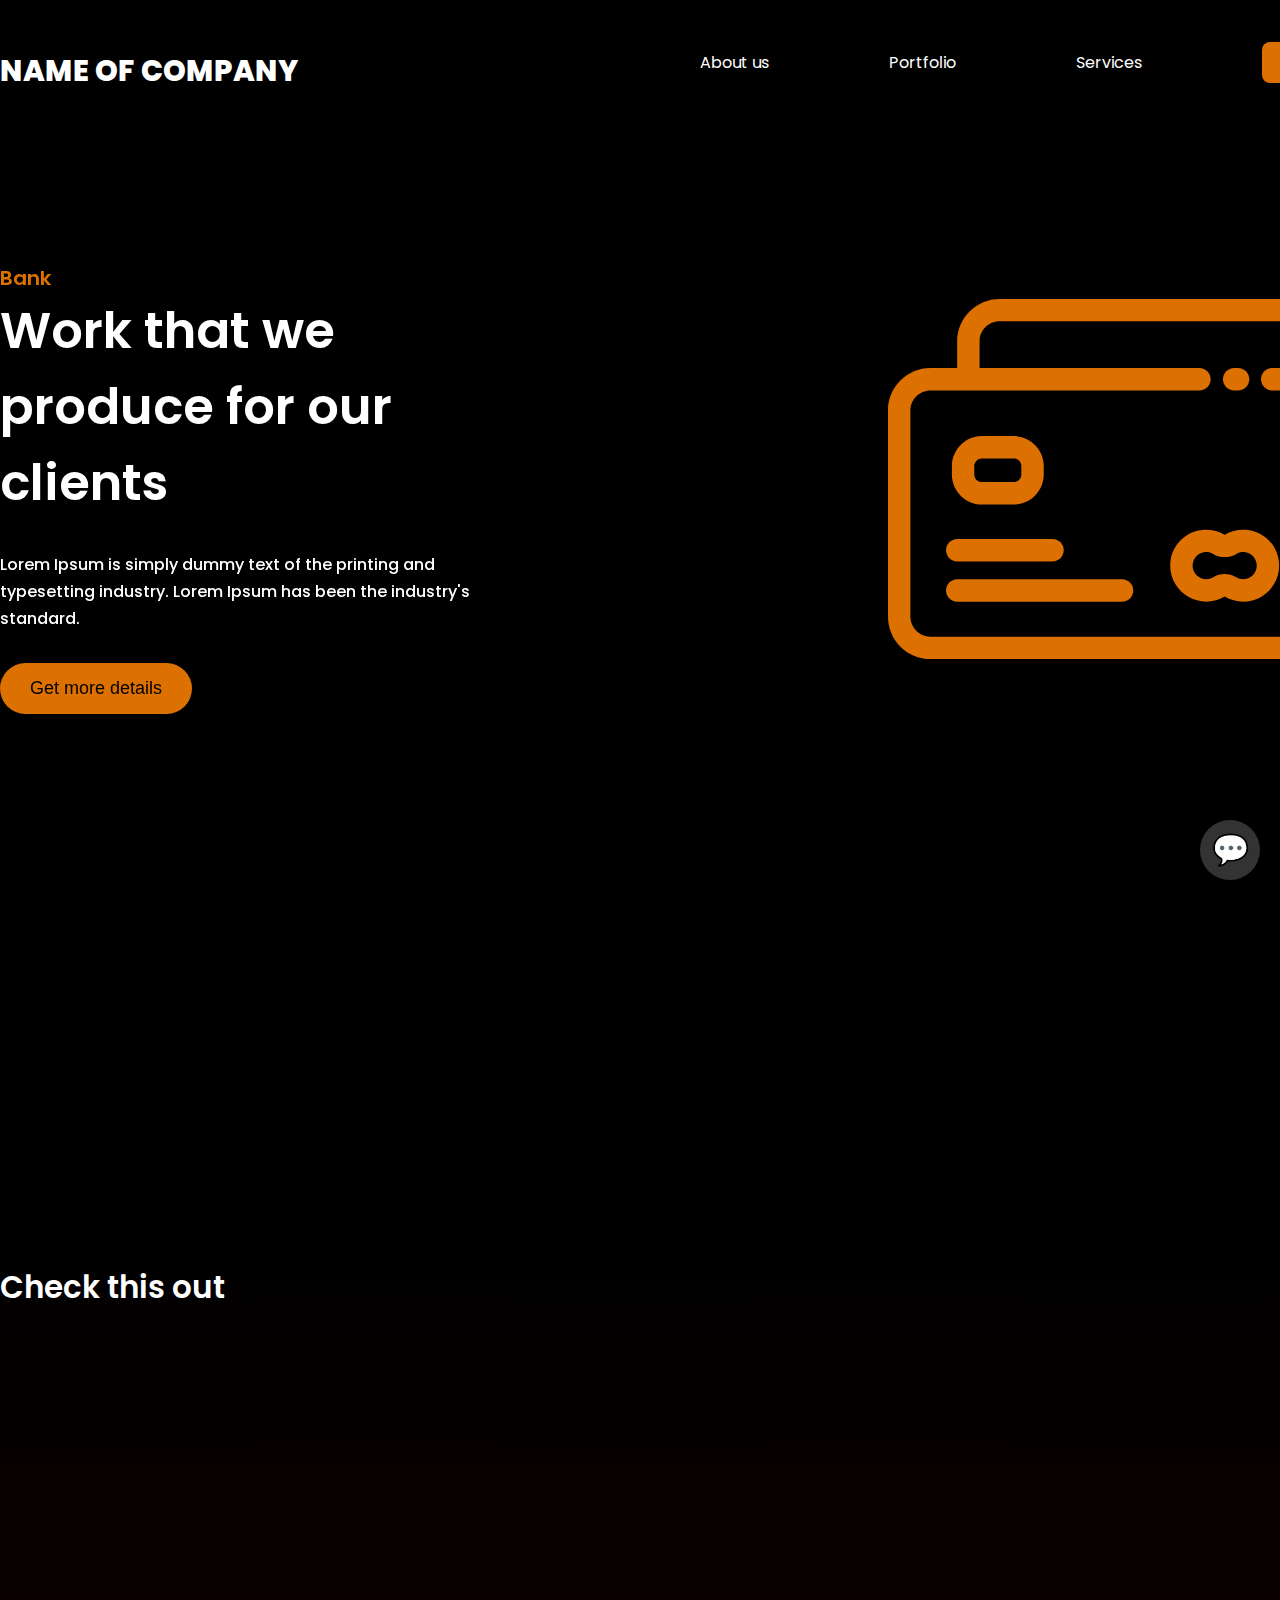
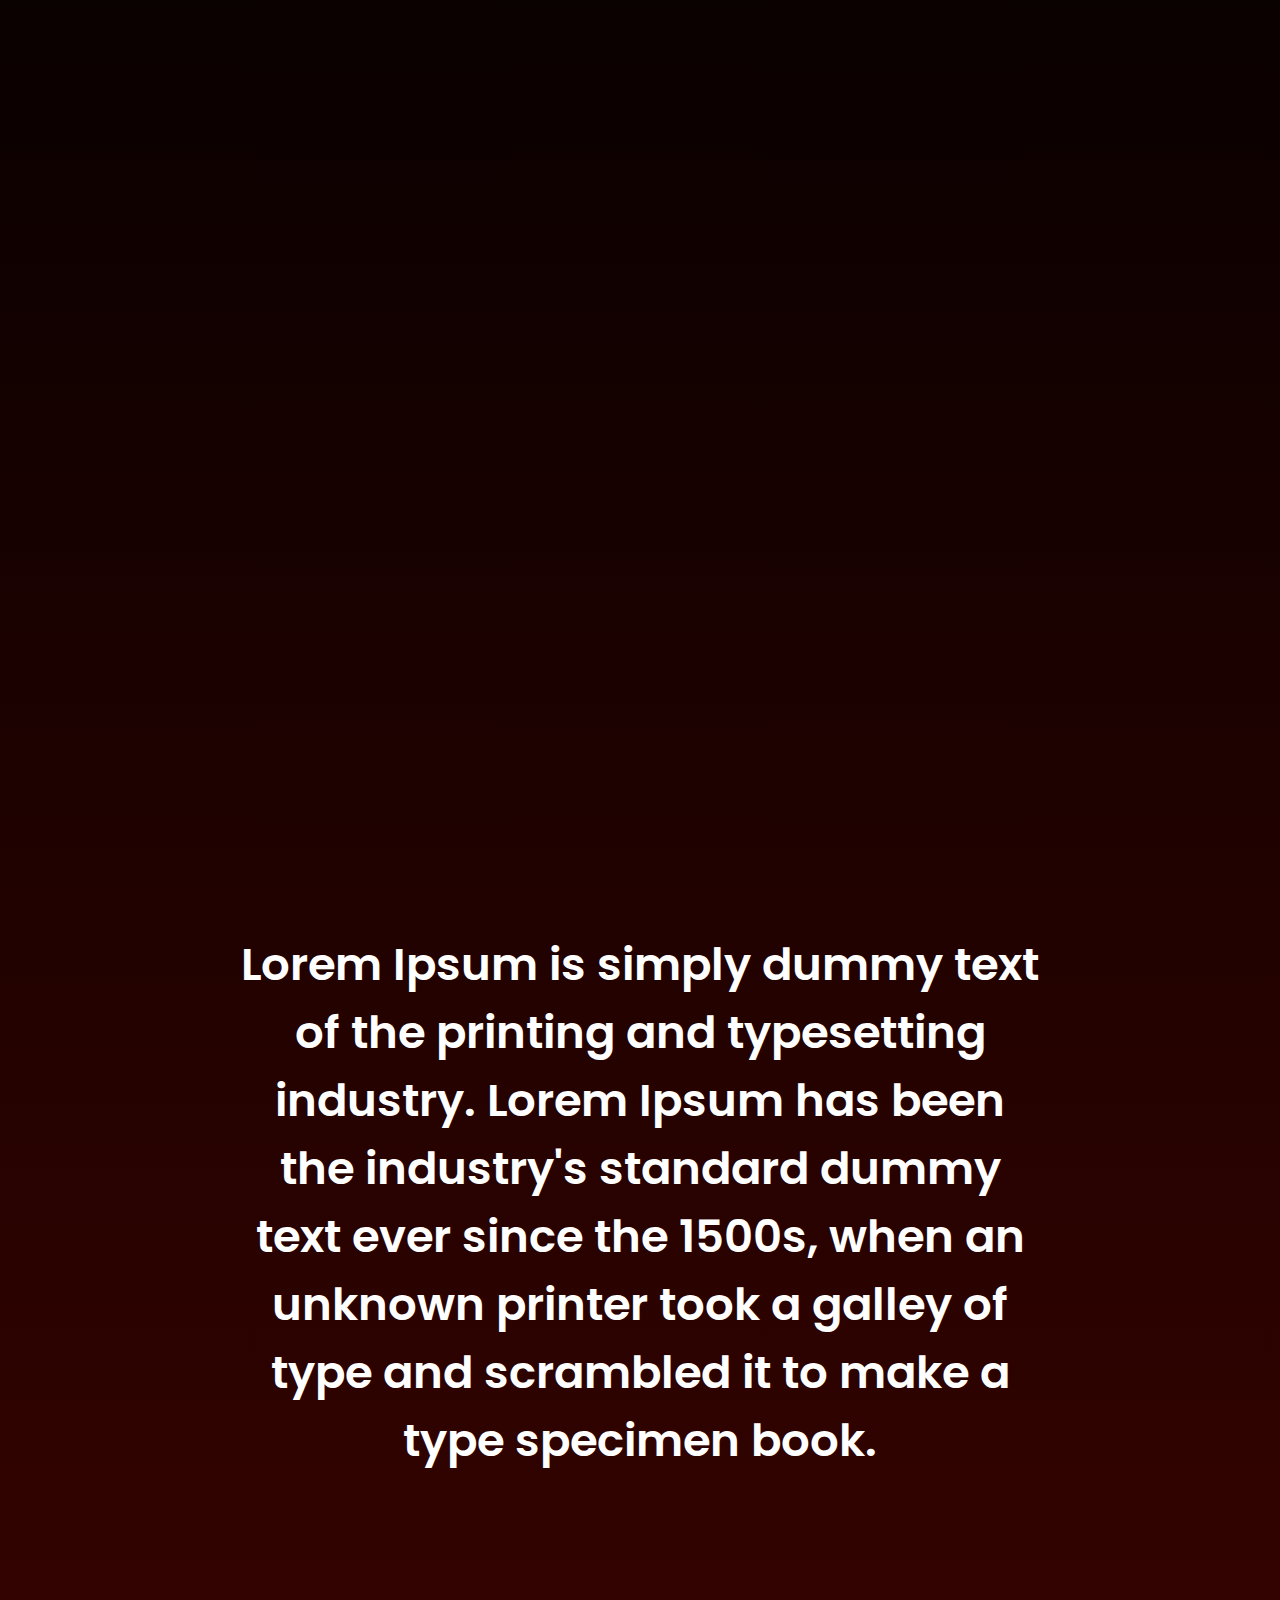
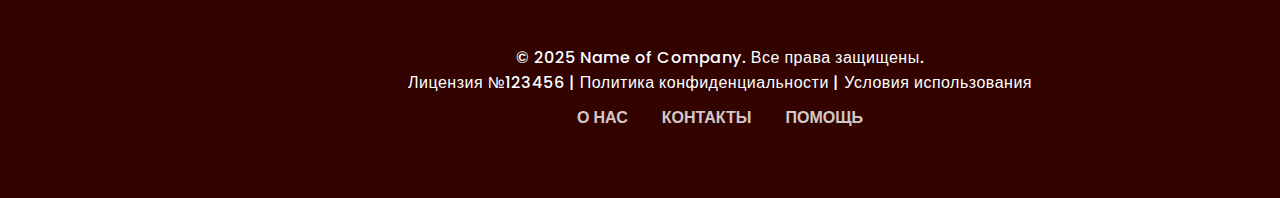
<file: index.html>
<!DOCTYPE html>
<html lang="en">
<head>
    <meta charset="UTF-8">
    <meta name="viewport" content="width=device-width, initial-scale=1.0">
    <title>Name</title>
    <link rel="stylesheet" href="css/style.css">
</head>

<body>
    <div class="wrapper">
        <header class="container">
            <span class="logo">Name of Company</span>
            <nav>
                <ul>
                    <li>
                        <a href="#">About us</a>
                        <ul class="dropdown">
                          <li><a href="#">Our Team</a></li>
                          <li><a href="#">Our History</a></li>
                        </ul>
                      </li>
                      <li>
                        <a href="#">Portfolio</a>
                        <ul class="dropdown">
                          <li><a href="#">Web</a></li>
                          <li><a href="#">Mobile</a></li>
                          <li><a href="#">Design</a></li>
                        </ul>
                      </li>
                      <li>
                        <a href="#">Services</a>
                        <ul class="dropdown">
                          <li><a href="#">Consulting</a></li>
                          <li><a href="#">Support</a></li>
                        </ul>
                      </li>
                      
                    <li class="btn"><a id="accountButton" href="login.html">Login/Sign up</a></li>
                </ul>
            </nav>
        </header>

        <div style="margin-top: 50px;" class="hero container">
            <div class="hero--info">
                <h2>Bank</h2>
                <h1>Work that we
                    produce for our
                    clients</h1>
                <p>Lorem Ipsum is simply dummy text of the printing and
                    typesetting industry. Lorem Ipsum has been the industry's
                    standard.</p>
                <button style="margin-bottom: 400px;" class="btn">Get more details</button>
            </div>
            <img src="img/picture4.svg" alt="">
        </div>
        <div class="container trending">
            <a href="cards.html" class="see-all">SEE ALL</a>
            <h3>Check this out</h3>
            

            <div class="cards">
                <img src="img/11.png" alt="Regular">
                <img src="img/12.png" alt="Junior">
                <img src="img/13.png" alt="Silver">
                <img src="img/14.png" alt="Business">
            </div>              
        </div>
        <div class="container big-text">
          <p style="margin-bottom: 100px;" >Lorem Ipsum is simply dummy text of the printing and typesetting industry. 
            Lorem Ipsum has been the industry's standard dummy text ever since the 1500s, 
            when an unknown printer took a galley of type and scrambled it to make a type 
            specimen book.</p>
        </div>
      
    </div>
    <script src="js/script.js"></script>
    <a href="support.html" class="floating-button">💬</a>
    <footer class="footer">
      <div class="container">
          <div class="footer-content">
              <p>&copy; 2025 Name of Company. Все права защищены.</p>
              <p>Лицензия №123456 | <a style="color: white;" href="privacy.html">Политика конфиденциальности</a> | <a style="color: white;" href="terms.html">Условия использования</a></p>
          </div>
          <div class="footer-links">
              <a href="#">О нас</a>
              <a style="margin-left: 30px;" href="#">Контакты</a>
              <a style="margin-left: 30px;" href="#">Помощь</a>
          </div>
          <div class="social-links">
              <a href="#"><i class='bx bxl-facebook'></i></a>
              <a href="#"><i class='bx bxl-twitter'></i></a>
              <a href="#"><i class='bx bxl-linkedin'></i></a>
          </div>
      </div>
  </footer>
  
</body>

</html>
</file>
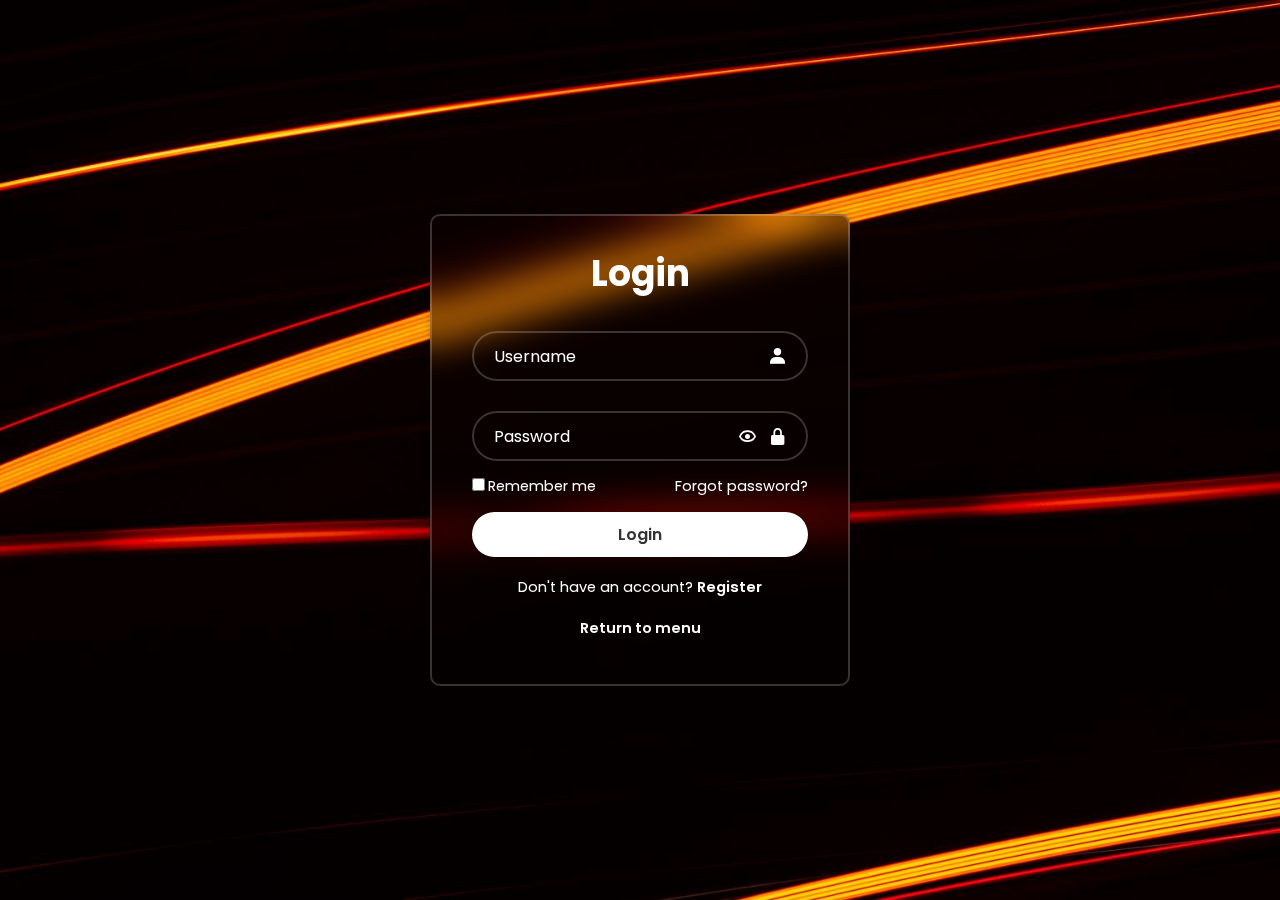
<file: login.html>
<!DOCTYPE html>
<html lang="en">
<head>
  <meta charset="UTF-8" />
  <meta name="viewport" content="width=device-width, initial-scale=1.0"/>
  <title>Login Page</title>
  <link rel="stylesheet" href="css/login_style.css">
  <link href="https://unpkg.com/boxicons@2.1.4/css/boxicons.min.css" rel="stylesheet">
</head>
<body>
  <div class="wrapper">
    <form action="login.php" method="post">
      <h1>Login</h1>

      <div class="input-box">
        <input type="text" name="username" placeholder="Username" required />
        <i class='bx bxs-user'></i>
      </div>

      <div class="input-box">
        <input type="password" name="password" id="password" placeholder="Password" required />
        <i class='bx bxs-lock-alt'></i>
        <i class='bx bx-show' id="togglePassword"></i>
      </div>

      <div class="remember-forgot">
        <label><input type="checkbox" />Remember me</label>
        <a href="#">Forgot password?</a>
      </div>

      <button type="submit" class="btn">Login</button>

      <div class="register-link">
        <p>Don't have an account? <a href="reg.html">Register</a></p>
      </div>

      <div class="register-link">
        <p><a href="index.html">Return to menu</a></p>
      </div>
    </form>
  </div>
  <script src="js/script.js"></script>
</body>
</html>
</file>
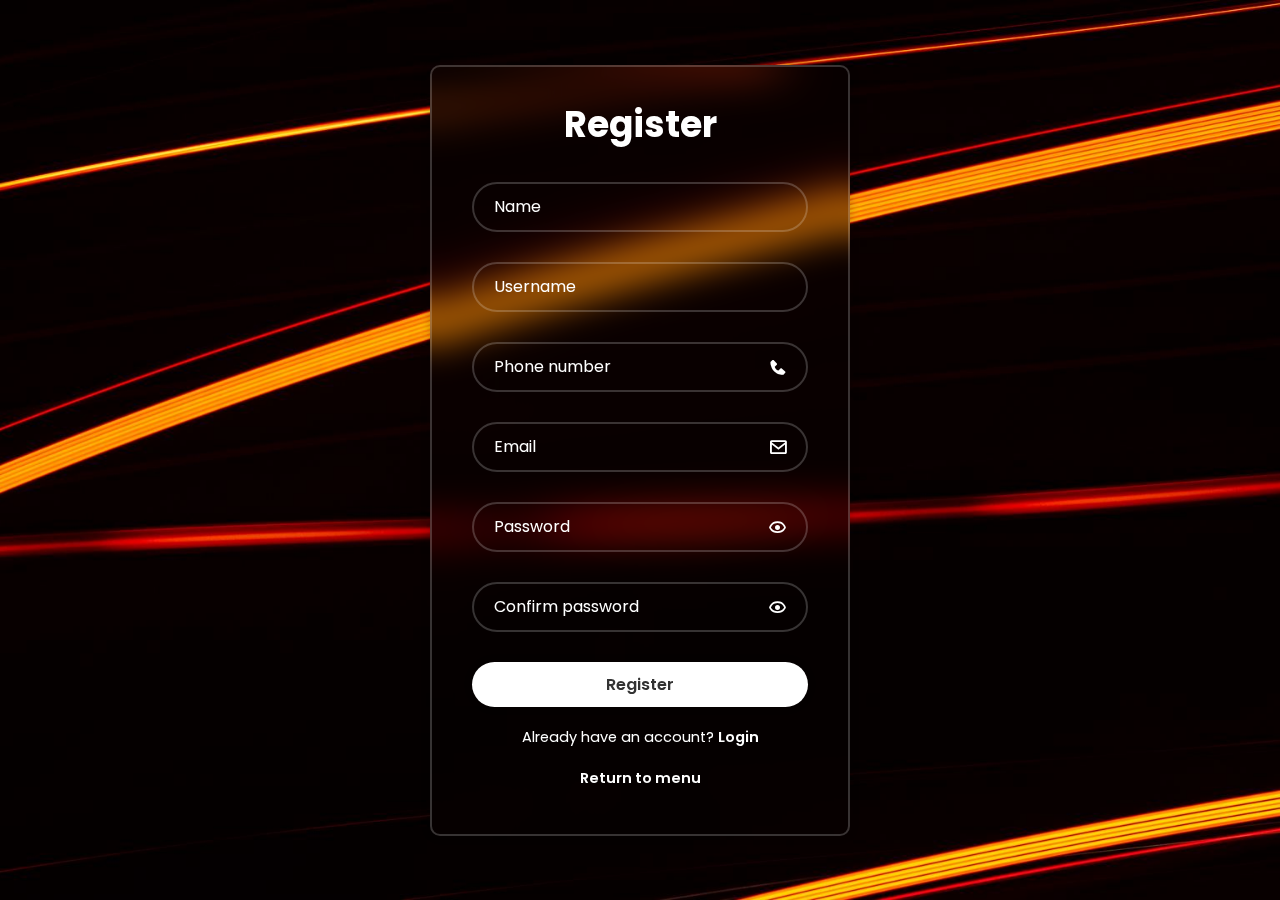
<file: reg.html>
<!DOCTYPE html>
<html lang="en">
<head>
  <meta charset="UTF-8" />
  <meta name="viewport" content="width=device-width, initial-scale=1.0"/>
  <title>Register Page</title>
  <link rel="stylesheet" href="css/reg_style.css" />
  <link href="https://unpkg.com/boxicons@2.1.4/css/boxicons.min.css" rel="stylesheet">
</head>

<body>
  <div class="wrapper">
    <form id="registerForm" action="register.php" method="post">
      <h1>Register</h1>

      <div class="input-box">
        <input type="text" name="name" id="name" placeholder="Name" required />
      </div>

      <div class="input-box">
        <input type="text" name="username" id="username" placeholder="Username" required />
      </div>

      <div class="input-box">
        <input type="text" name="phone" id="phone" placeholder="Phone number" required />
        <i class='bx bxs-phone'></i>
      </div>

      <div class="input-box">
        <input type="email" name="email" id="email" placeholder="Email" required />
        <i class='bx bx-envelope'></i>
      </div>

      <div class="input-box">
        <input type="password" name="password" id="password" placeholder="Password" required />
        <i class='bx bx-show' id="togglePassword"></i>
      </div>
      
      <div class="input-box">
        <input type="password" name="confirm_password" id="confirm-password" placeholder="Confirm password" required />
        <i class='bx bx-show' id="toggleConfirmPassword"></i>
      </div>

      <button type="submit" class="btn">Register</button>

      <div class="register-link">
        <p>Already have an account? <a href="login.html">Login</a></p>
      </div>

      <div class="register-link">
        <p><a href="index.html">Return to menu</a></p>
      </div>
    </form>
  </div>
  
  <script src="js/script.js"></script>
</body>
</html>
</file>
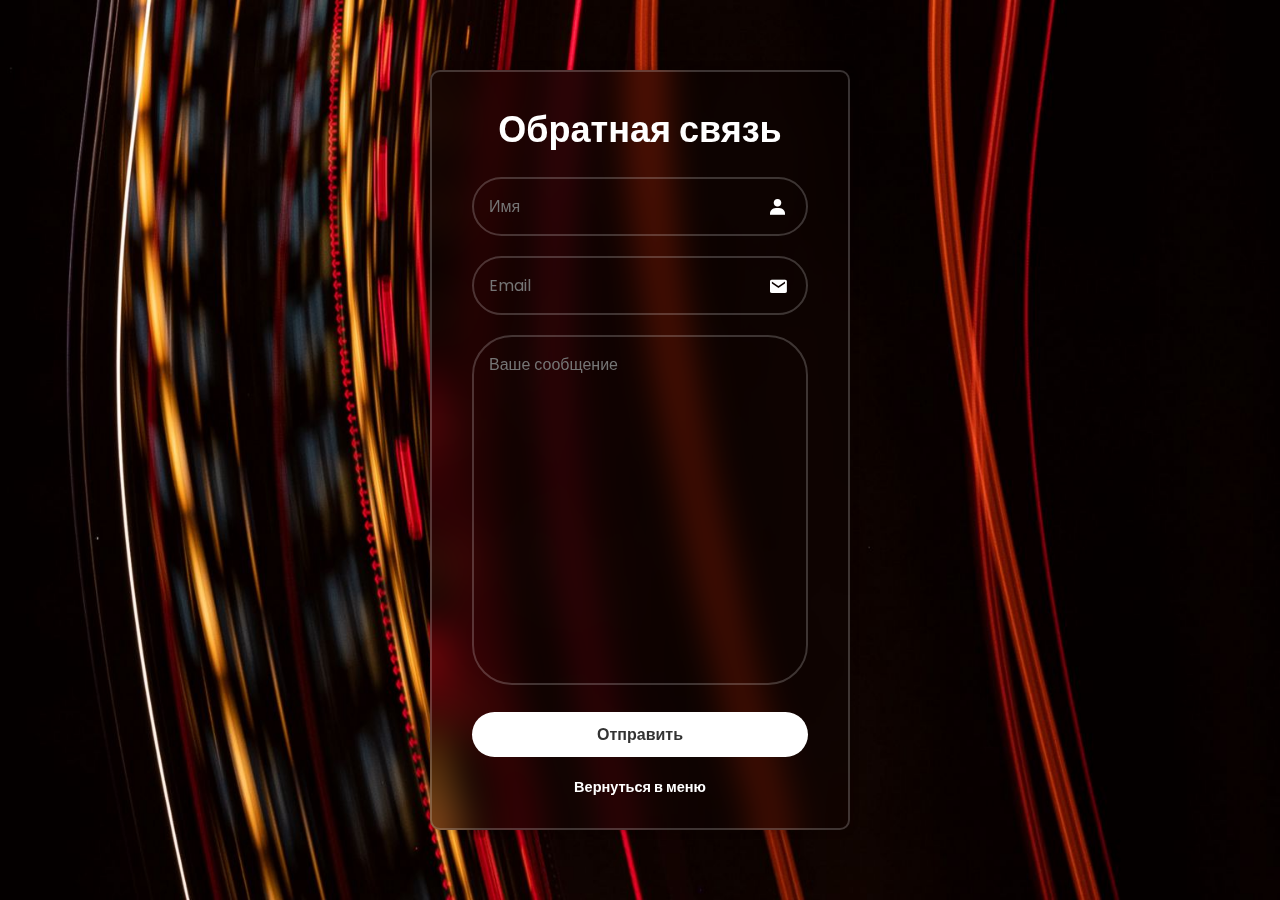
<file: support.html>
<!DOCTYPE html>
<html lang="en">
<head>
  <meta charset="UTF-8" />
  <meta name="viewport" content="width=device-width, initial-scale=1.0"/>
  <title>Support</title>
  <link rel="stylesheet" href="/css/support.css" />
  <link href="https://unpkg.com/boxicons@2.1.4/css/boxicons.min.css" rel="stylesheet">
</head>
<body>
  <div class="wrapper">
    <form action="submit.php" method="POST">
      <h1>Обратная связь</h1>

      <div class="input-box">
        <input type="text" name="name" placeholder="Имя" required />
        <i class='bx bxs-user'></i>
      </div>

      <div class="input-box">
        <input type="email" name="email" placeholder="Email" required />
        <i class='bx bxs-envelope'></i>
      </div>

      <div class="input-box">
        <textarea name="message" rows="5" placeholder="Ваше сообщение" required></textarea>
      </div>

      <button type="submit" class="btn">Отправить</button>

      <div class="register-link">
        <p><a href="index.html">Вернуться в меню</a></p>
      </div>

    </form>
  </div>
  <script src="/js/script.js"></script>
</body>
</html>
</file>
<file: css/style.css>
@import url('https://fonts.googleapis.com/css2?family=Poppins:ital,wght@0,100;0,200;0,300;0,400;0,500;0,600;0,700;0,800;0,900;1,100;1,200;1,300;1,400;1,500;1,600;1,700;1,800;1,900&display=swap');

* {
    margin: 0;
    padding: 0;
}

body {
    font-family: 'Poppins', sans-serif;
    font-weight: 400;
    color: #fff;
    font-size: 16px;
    
}

a {
    text-decoration: none;
}

img {
    max-width: 100%;
}

.wrapper {
    background: linear-gradient(180deg,rgb(0, 0, 0) 38%, rgba(51, 3, 0, 1) 100%);    
    width: 100%;
}

.container {
    width: 1400px;
    margin: 0 auto;
}

header {
    padding: 50px 0;
}

header .logo {
    text-transform: uppercase;
    font-size: 29px;
    font-weight: 800;
}

header nav {
    float: right;
    width: 50%;
}

header nav ul {
    list-style: none;
    display: flex;
    justify-content: space-between;
    z-index: 2;
    position: relative;
}

header nav ul li {
    display: inline-block;
    position: relative;
}

header nav ul li a {
    color: #fff;
    transition: color 0.3s ease;
}

header nav ul li:hover a {
    color: #DC7000;
  }

header nav ul li.active a {
    position: relative;
    text-decoration: none;
    overflow: hidden;
}


header nav ul li:not(.active):not(.btn) a {
    position: relative;
    text-decoration: none;
    overflow: hidden;
}

header nav ul li.btn a {
    background: #DC7000;
    padding: 9px 17px;
    border-radius: 8px;
    transition: all 0.3s ease-in-out;
    color: #000000;
}

header nav ul li.btn a:hover {
    background: #330300;
    color: #DC7000;
}

header nav ul li .dropdown {
    display: none;
    position: absolute;
    top: 100%;
    left: 50%;
    transform: translateX(-50%);
    background: rgba(26, 26, 26, 0.9); /* Размытие */
    border-radius: 12px;
    padding: 12px 0;
    min-width: 200px;
    box-shadow: 0 6px 12px rgba(0, 0, 0, 0.3);
    backdrop-filter: blur(8px);
    opacity: 0;
    visibility: hidden;
    transition: all 0.4s ease-in-out;
    text-align: center;
}


  

header nav ul li:hover .dropdown {
    display: block;
    opacity: 1;
    visibility: visible;
}


  
header nav ul li .dropdown li {
    display: block;
}
  
header nav ul li .dropdown li a {
    display: block;
    padding: 12px 22px;
    font-weight: 500;
    color: #fff;
    transition: background 0.3s ease, color 0.3s ease;
    border-radius: 8px;
    text-align: center;
}


  
header nav ul li .dropdown li a:hover {
    background: #DC7000;
    color: #000;
}



.hero {
    padding-bottom: 100px;
    position: relative;
    z-index: 1;
}

.hero--info {
    width: 530px;
    padding-top: 70px;
}

.hero--info h2 {
    color: #DC7000;
    font-size: 20px;
    font-weight: 600;
}

.hero--info h1 {
    font-size: 50px;
    font-weight: 600;
}

.hero--info p {
    font-weight: 500;
    line-height: 170%;
    margin: 30px 0;
}

.hero--info .btn {
    background: #DC7000;
    color: #000000;
    border-radius: 30px;
    padding: 15px 30px;
    border: 0;
    transition: all 0.3s ease;
    font-size: 18px;
}

.hero--info .btn:hover {
    cursor: pointer;
    transform: scale(1.1);
    background: #330300;
    color: #DC7000;
    
}

.hero img {
    position: absolute;
    top: 30px;
    right: 0;
}


.trending {
    padding-top: 50px;
}

.trending h3 {
    font-weight: 600;
    font-size: 31px;
}

.trending .see-all {
    color: #fff;
    background: #25211D;
    border-radius: 5px;
    padding: 12px 23px;
    float: right;
    display: block;
    transition: all 0.3s ease;
}

.trending .see-all:hover {
    transform: scale(1.1);
}

.trending .cards {
    display: flex;
    flex-wrap: wrap; 
    justify-content: space-between;
    gap: 30px; 
    width: 100%;
    padding: 50px 0;
}

.cards {
    display: grid;
    grid-template-columns: repeat(2, 1fr); /* две колонки */
    gap: 20px; /* расстояние между карточками */
    justify-items: center; /* выравнивание по центру */
    margin-top: 40px;
}

  .cards img {
    width: 500px;  /* или другой нужный размер */
    height: auto;
    opacity: 0;
    transform: translateX(-100px);
    transition: all 0.6s ease;
}

.big-text {
    padding: 50px 0;
    font-size: 45px;
    font-weight: 600;
    text-align: center;
    width: 800px;
}

.floating-button {
    position: fixed;
    bottom: 20px;
    right: 20px;
    width: 60px;
    height: 60px;
    background: rgba(255, 255, 255, 0.2); /* Полупрозрачный эффект */
    backdrop-filter: blur(10px);
    color: #fff;
    font-size: 30px;
    text-align: center;
    line-height: 60px;
    border-radius: 50%;
    text-decoration: none;
    box-shadow: 0 4px 8px rgba(0, 0, 0, 0.3);
    transition: all 0.3s ease-in-out;
}

.floating-button:hover {
    background: rgba(255, 255, 255, 0.4); /* Чуть светлее при наведении */
    transform: scale(1.1); /* Увеличение */
    box-shadow: 0 6px 12px rgba(255, 255, 255, 0.5); /* Эффект свечения */
}

.footer {
    background: rgba(51, 3, 0, 1); /* Чистый цвет */
    padding: 20px;
    text-align: center;

}

.footer-content p {
    font-size: 16px;
    font-weight: 500;
    color: #ffffff; /* Чёрный текст */
}

.footer-links {
    margin-top: 10px;
}


.footer-links a {
    font-size: 16px;
    font-weight: 600;
    color: #ffffff;
    text-decoration: none;
    transition: 0.3s ease-in-out;
}

.footer-links a:hover {
    text-decoration: underline;
}

.social-links {
    margin-top: 15px;
}

.social-links a {
    color: #fff;
    font-size: 22px;
    margin: 0 10px;
    transition: 0.3s;
}

.social-links a:hover {
    transform: scale(1.2);
    color: #DC7000;
}

.footer-content p {
    font-size: 16px; /* Чуть крупнее, для лучшей читаемости */
    font-weight: 500; /* Делаем текст чуть выразительнее */
    letter-spacing: 0.5px; /* Добавляем небольшое расстояние между буквами */
    text-shadow: 1px 1px 3px rgba(0, 0, 0, 0.3); /* Лёгкий эффект тени */
}

.footer-links a {
    font-size: 16px;
    font-weight: 600;
    text-transform: uppercase; /* Делаем ссылки более заметными */
    color: rgba(255, 255, 255, 0.8);
    transition: color 0.3s ease-in-out;
}

.footer-links a:hover {
    color: #000000; /* Акцентный цвет при наведении */
    text-decoration: underline;
}

#logoutButton {
    background: #DC7000;
    color: #fff;
    padding: 12px 20px;
    font-size: 16px;
    border: none;
    border-radius: 8px;
    cursor: pointer;
    transition: 0.3s ease-in-out;
}

#logoutButton:hover {
    background: #330300;
    transform: scale(1.1);
}
</file>
<file: css/login_style.css>
@import url('https://fonts.googleapis.com/css2?family=Poppins:wght@400;500;700;800&display=swap');

* {
    margin: 0;
    padding: 0;
    box-sizing: border-box;
    font-family: 'Poppins', sans-serif;
}

body {
    display: flex;
    justify-content: center;
    align-items: center;
    min-height: 100vh;
    background: url('img/15.jpg') no-repeat;
    background-size: cover;
    background-position: center;
}

.wrapper {
    width: 420px;
    background: transparent;
    border: 2px solid rgba(255, 255, 255, .2);
    backdrop-filter: blur(20px);
    box-shadow: 0 0 10px rgba(0, 0, 0, .2);
    color: #fff;
    border-radius: 10px;
    padding: 30px 40px;
}

.wrapper h1 {
    font-size: 36px;
    text-align: center;
}

.wrapper .input-box {
    position: relative;
    width: 100%;
    height: 50px;
    margin: 30px 0;
}

.input-box input {
    width: 100%;
    height: 100%;
    background: transparent;
    border: none;
    outline: none;
    border: 2px solid rgba(255, 255, 255, .2);
    border-radius: 40px;
    font-size: 16px;
    color: #fff;
    padding: 20px 45px 20px 20px;
}

.input-box input::placeholder {
    color: #fff;
}


.input-box i {
    position: absolute;
    top: 50%;
    transform: translateY(-50%);
    font-size: 20px;
    color: #fff;
    cursor: pointer;
    right: 20px; 
}


.input-box i.bxs-lock-alt {
    right: 20px;
}


.input-box i#togglePassword {
    right: 50px;
}

.wrapper .remember-forgot {
    display: flex;
    justify-content: space-between;
    font-size: 14.5px;
    margin: -15px 0 15px;
}

.remember-forgot label input {
    accent-color: #fff;
    margin-right: 3px;
}

.remember-forgot a {
    color: #fff;
    text-decoration: none;
}

.remember-forgot a:hover {
    text-decoration: underline;
}

.wrapper .btn {
    width: 100%;
    height: 45px;
    background: #fff;
    border: none;
    outline: none;
    border-radius: 40px;
    box-shadow: 0 0 10px rgba(0, 0, 0, .1);
    cursor: pointer;
    font-size: 16px;
    color: #333;
    font-weight: 600;
}

.wrapper .register-link {
    font-size: 14.5px;
    text-align: center;
    margin: 20px 0 15px;
}

.register-link p a {
    color: #fff;
    text-decoration: none;
    font-weight: 600;
}

.register-link p a:hover {
    text-decoration: underline;
}
</file>
<file: css/reg_style.css>
@import url('https://fonts.googleapis.com/css2?family=Poppins:wght@400;500;700;800&display=swap');

* {
    margin: 0;
    padding: 0;
    box-sizing: border-box;
    font-family: 'Poppins', sans-serif;
}

body {
    display: flex;
    justify-content: center;
    align-items: center;
    min-height: 100vh;
    background: url('img/15.jpg') no-repeat;
    background-size: cover;
    background-position: center;
}

.wrapper {
    width: 420px;
    background: transparent;
    border: 2px solid rgba(255, 255, 255, .2);
    backdrop-filter: blur(20px);
    box-shadow: 0 0 10px rgba(0, 0, 0, .2);
    color: #fff;
    border-radius: 10px;
    padding: 30px 40px;
}

.wrapper h1 {
    font-size: 36px;
    text-align: center;
}

.wrapper .input-box {
    position: relative;
    width: 100%;
    height: 50px;
    margin: 30px 0;
}

.input-box input {
    width: 100%;
    height: 100%;
    background: transparent;
    border: none;
    outline: none;
    border: 2px solid rgba(255, 255, 255, .2);
    border-radius: 40px;
    font-size: 16px;
    color: #fff;
    padding: 20px 45px 20px 20px;
}

.input-box input::placeholder {
    color: #fff;
}


.input-box i {
    position: absolute;
    top: 50%;
    transform: translateY(-50%);
    font-size: 20px;
    color: #fff;
    cursor: pointer;
    right: 20px; 
}


.input-box i.bxs-lock-alt {
    right: 20px;
}


.input-box i#togglePassword1 {
    right: 50px;
}



.wrapper .remember-forgot {
    display: flex;
    justify-content: space-between;
    font-size: 14.5px;
    margin: -15px 0 15px;
}

.remember-forgot label input {
    accent-color: #fff;
    margin-right: 3px;
}

.remember-forgot a {
    color: #fff;
    text-decoration: none;
}

.remember-forgot a:hover {
    text-decoration: underline;
}

.wrapper .btn {
    width: 100%;
    height: 45px;
    background: #fff;
    border: none;
    outline: none;
    border-radius: 40px;
    box-shadow: 0 0 10px rgba(0, 0, 0, .1);
    cursor: pointer;
    font-size: 16px;
    color: #333;
    font-weight: 600;
}

.wrapper .register-link {
    font-size: 14.5px;
    text-align: center;
    margin: 20px 0 15px;
}

.register-link p a {
    color: #fff;
    text-decoration: none;
    font-weight: 600;
}

.register-link p a:hover {
    text-decoration: underline;
}
</file>
<file: css/support.css>
@import url('https://fonts.googleapis.com/css2?family=Poppins:wght@400;500;700;800&display=swap');

* {
    margin: 0;
    padding: 0;
    box-sizing: border-box;
    font-family: 'Poppins', sans-serif;
}

body {
    display: flex;
    justify-content: center;
    align-items: center;
    min-height: 100vh;
    background: url('/img/16.jpg') no-repeat;
    background-size: cover;
    background-position: center;
}

.wrapper {
    width: 420px;
    background: transparent;
    border: 2px solid rgba(255, 255, 255, .2);
    backdrop-filter: blur(20px);
    box-shadow: 0 0 10px rgba(0, 0, 0, .2);
    color: #fff;
    border-radius: 10px;
    padding: 30px 40px;
}

.wrapper h1 {
    font-size: 36px;
    text-align: center;
}

.input-box {
    position: relative;
    width: 100%;
    margin: 20px 0;
}

.input-box input, .input-box textarea {
    width: 100%;
    background: transparent;
    border: 2px solid rgba(255, 255, 255, .2);
    border-radius: 40px;
    font-size: 16px;
    color: #fff;
    padding: 15px;
    outline: none;
}

.input-box textarea {
    resize: none;
    min-height: 350px;
    max-height: 350px;
}

.input-box i {
    position: absolute;
    top: 50%;
    right: 20px;
    transform: translateY(-50%);
    font-size: 20px;
    color: #fff;
}

.wrapper .btn {
    width: 100%;
    height: 45px;
    background: #fff;
    border: none;
    border-radius: 40px;
    cursor: pointer;
    font-size: 16px;
    color: #333;
    font-weight: 600;
}

.wrapper .register-link {
    font-size: 14.5px;
    text-align: center;
    margin-top: 20px;
}

.register-link p a {
    color: #fff;
    text-decoration: none;
    font-weight: 600;
}

.register-link p a:hover {
    text-decoration: underline;
}
</file>
